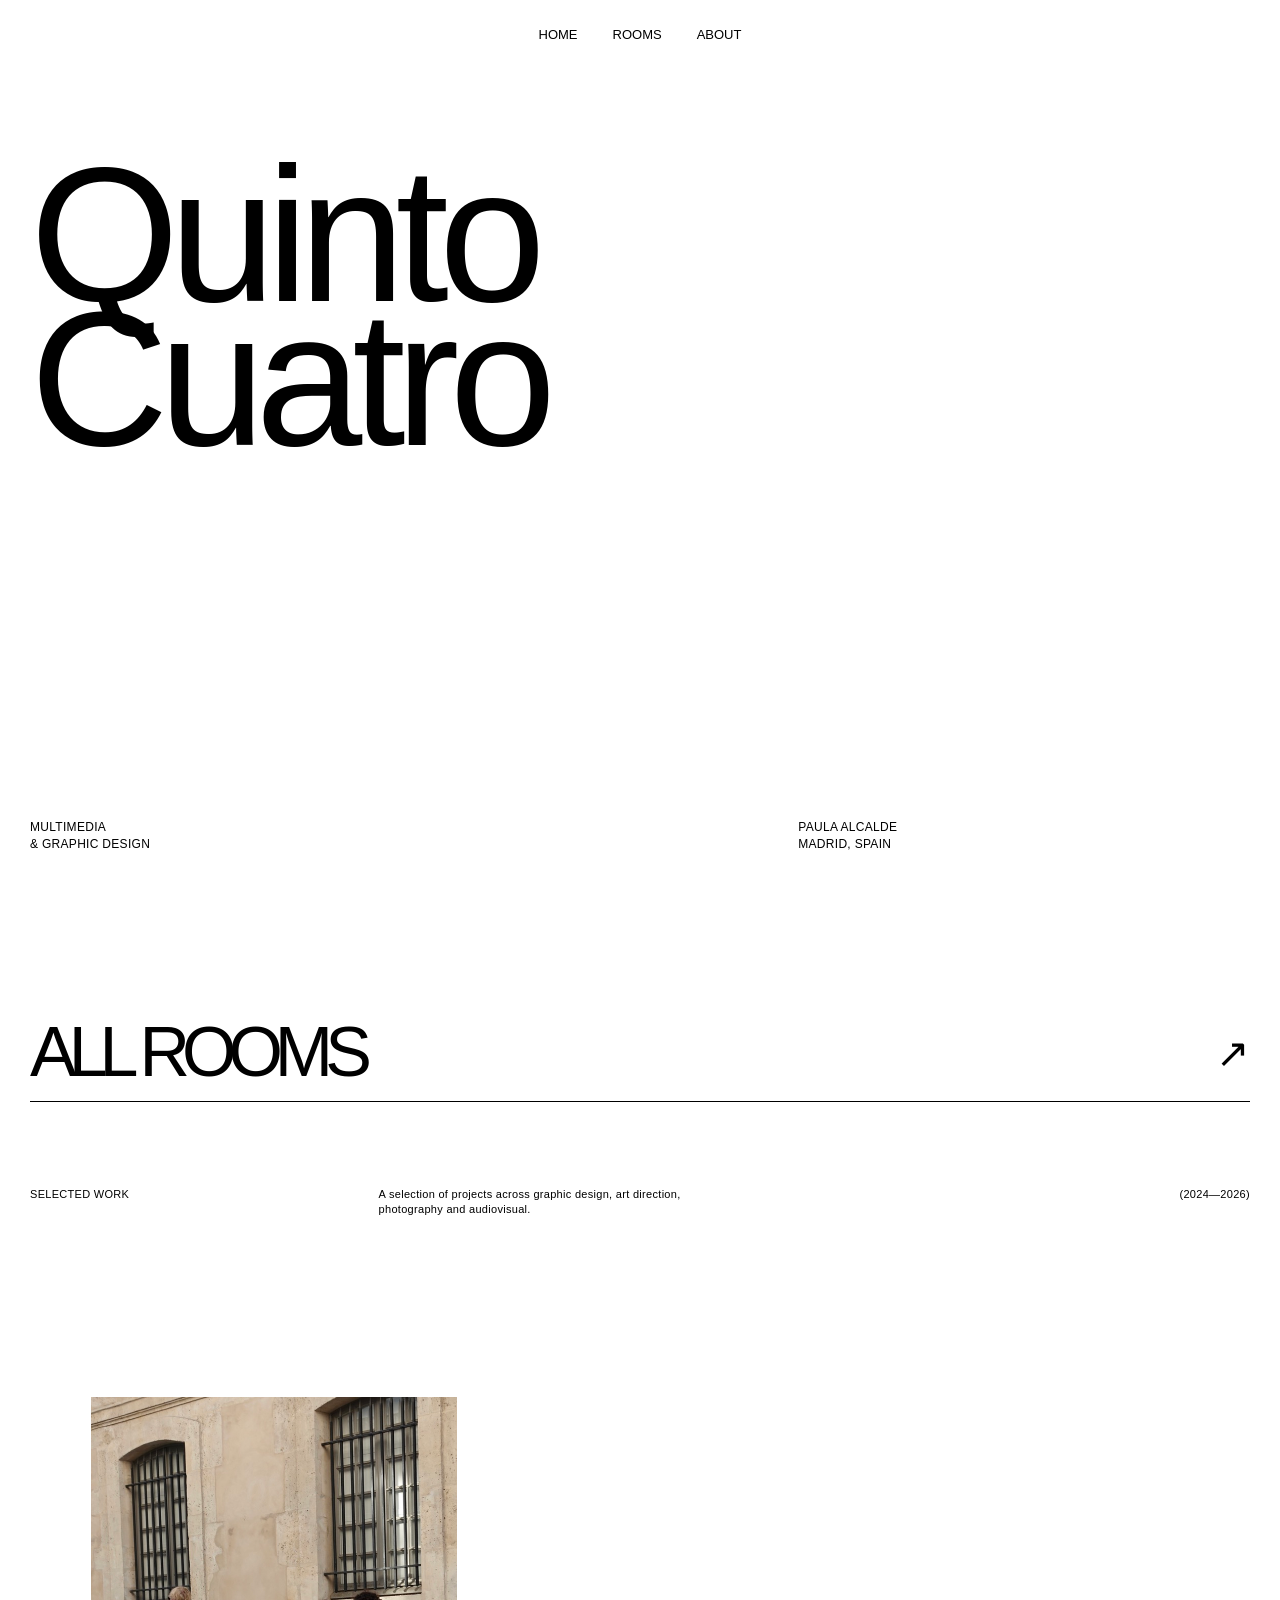
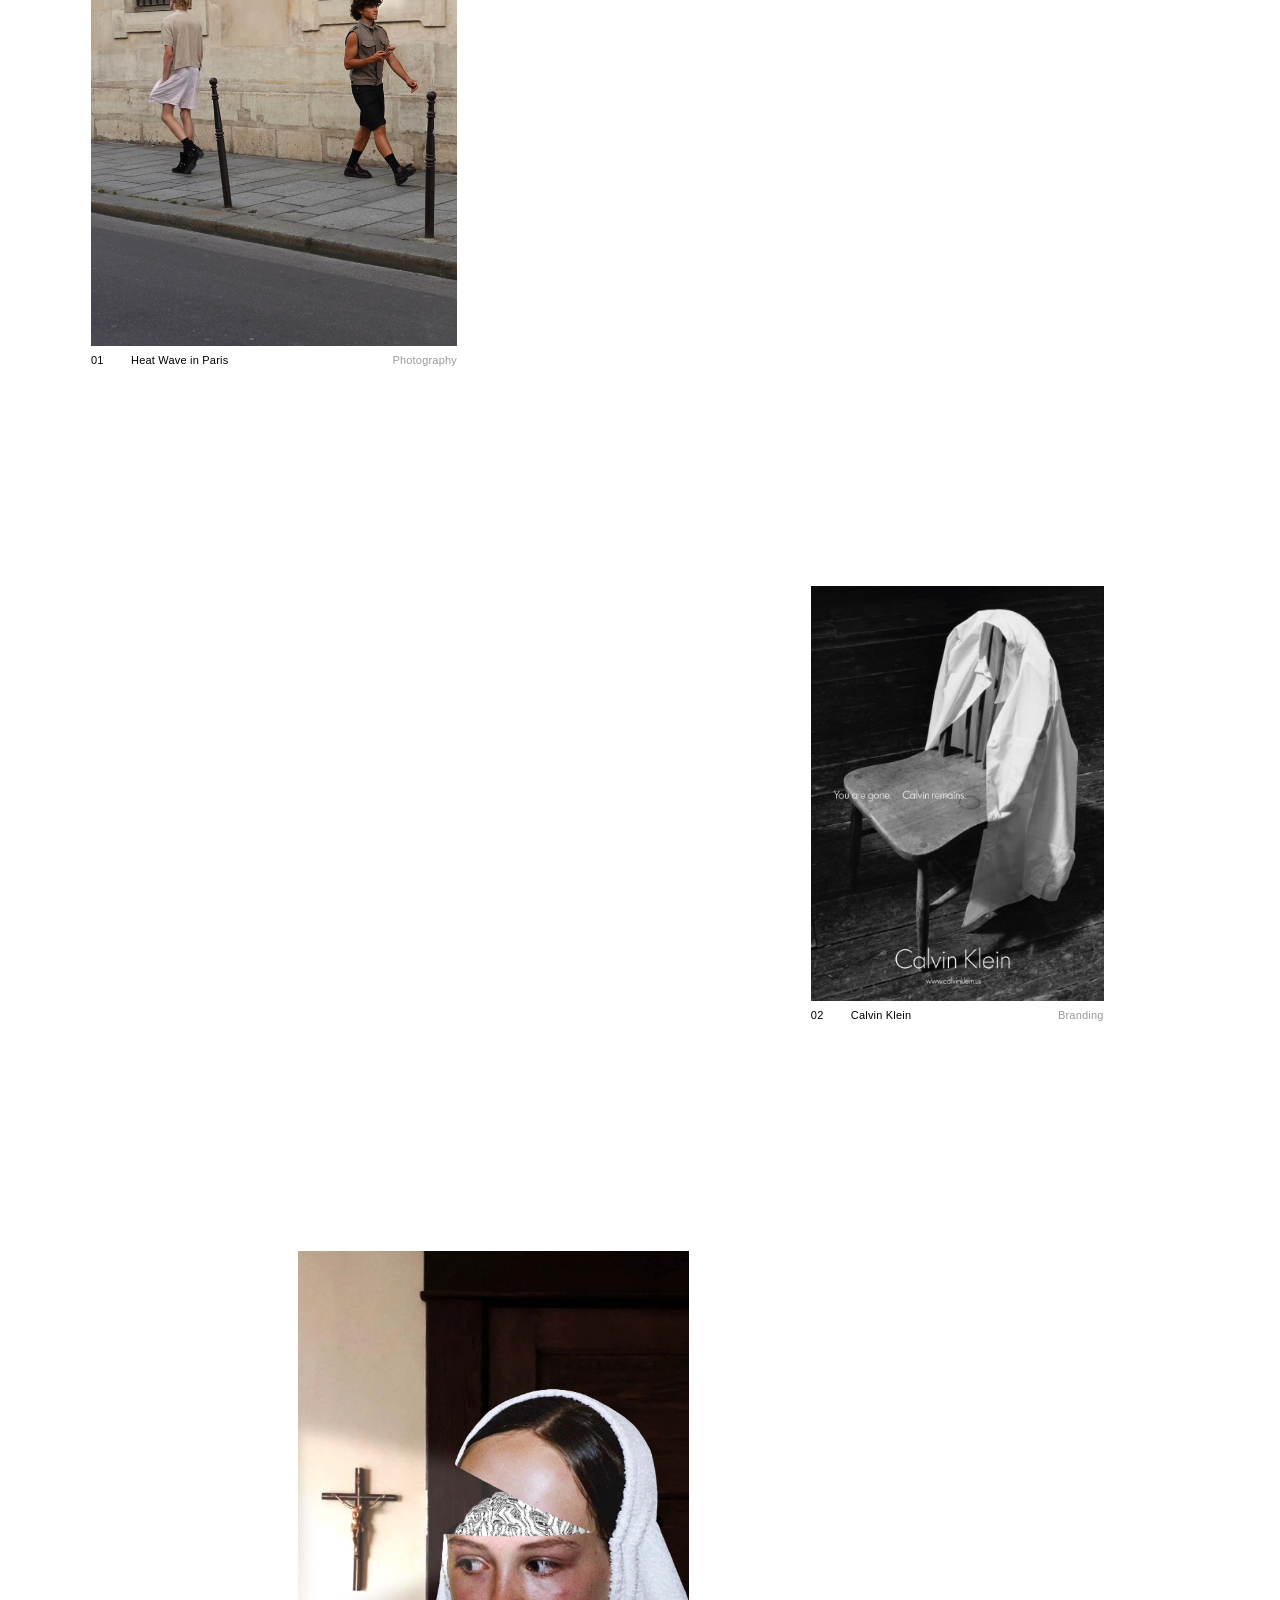
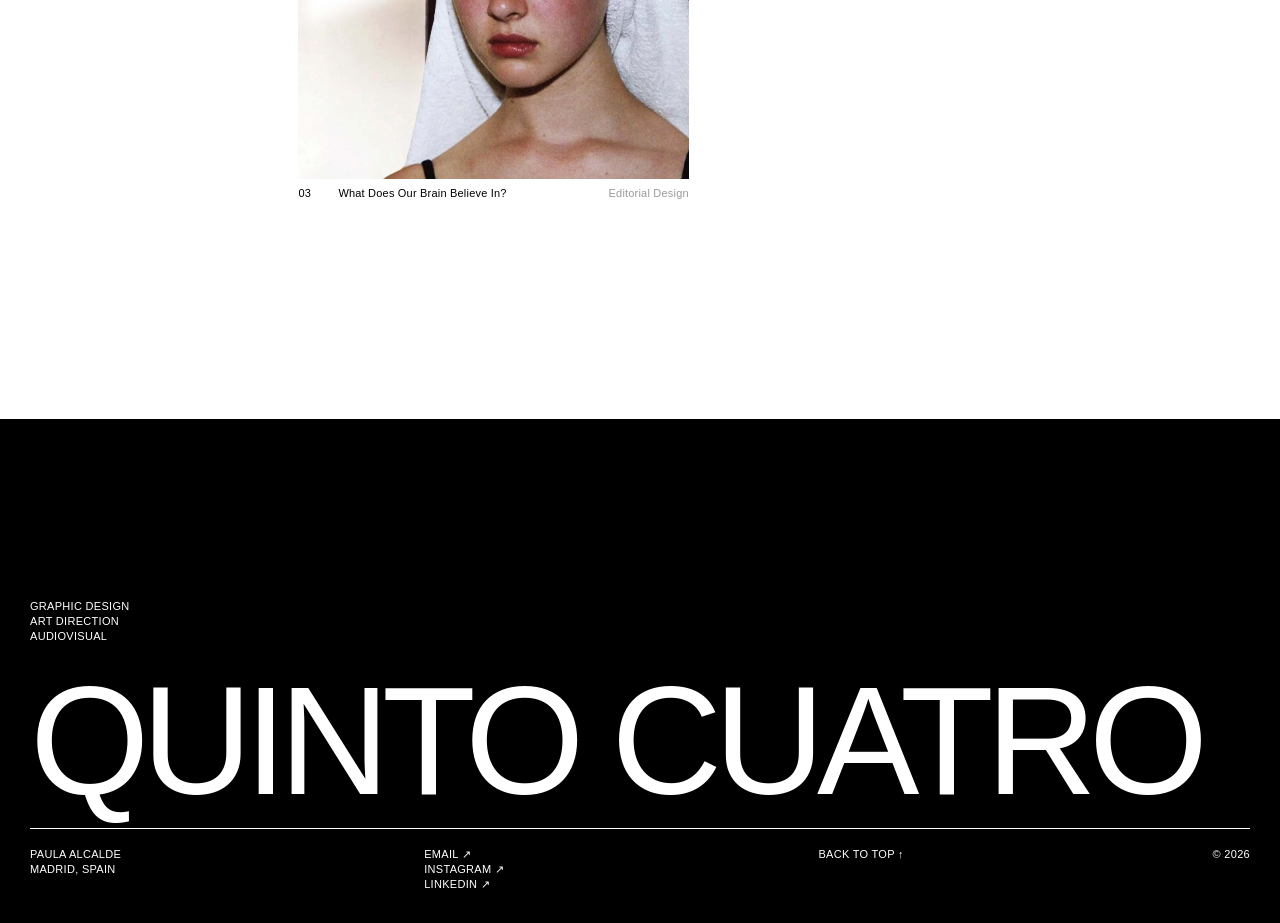
<file: index.html>
<!DOCTYPE html>
<html lang="en">
<head>
    <meta charset="UTF-8">
    <meta name="viewport" content="width=device-width, initial-scale=1.0">
    <title>Quinto Cuatro </title>

    <link rel="stylesheet" href="css/style.css">

</head>
<body>

    <div class="menu">

        <nav>
            <ul>
                <li><a href="index.html">HOME</a></li>
                <li><a href="rooms.html">ROOMS</a></li>
                <li><a href="about.html">ABOUT</a></li>
            </ul>
        </nav>
    </div> 

    <section class="home-hero">

        <div class="home-hero-title">
            <h1>Quinto<br>Cuatro</h1>
        </div>

        <div class="home-hero-bottom">

            <div class="home-description">
                <p>
                    Multimedia<br>
                    & Graphic Design<br>
                </p>
            </div>


            <div class="home-location">
                <p>
                    PAULA ALCALDE<br>
                    MADRID, SPAIN
                </p>
            </div>

        </div>

    </section>


    <!-- SELECTED WORK -->



    <section class="all-work">

        <a href="rooms.html">
            ALL ROOMS
            <span>↗</span>
        </a>

    </section>

    <section class="home-work">


        <div class="work-intro">
            <p>SELECTED WORK</p>

            <p class="work-intro-text">
                A selection of projects across graphic design,
                art direction, photography and audiovisual.
            </p>

            <p>(2024—2026)</p>
        </div>


        <!-- PROYECTO 01 -->

        <a href="cinema-church.html" class="home-project project-large">

            <img src="gallery/fotografia 1.jpeg" alt="Cinema Is My Church">

            <div class="home-project-info">
                <span>01</span>
                <span>Heat Wave in Paris</span>
                <span>Photography</span>
            </div>

        </a>


        <!-- PROYECTO 02 -->

        <a href="moco.html" class="home-project project-small-right">

            <img src="gallery/cartelería 5.jpeg" alt="Moco Museum">

            <div class="home-project-info">
                <span>02</span>
                <span>Calvin Klein</span>
                <span>Branding</span>
            </div>

        </a>


        <!-- PROYECTO 03 -->

        <a href="claudio.html" class="home-project project-medium-left">

            <img src="gallery/collage 1.jpeg" alt="Claudio">

            <div class="home-project-info">
                <span>03</span>
                <span>What Does Our Brain Believe In?</span>
                <span>Editorial Design</span>
            </div>

        </a>

    </section>






    <footer class="footer">

        <div class="footer-top">

            <p class="footer-small">
                GRAPHIC DESIGN<br>
                ART DIRECTION<br>
                AUDIOVISUAL
            </p>

            <h2>QUINTO CUATRO</h2>

        </div>


        <div class="footer-bottom">

            <div class="footer-location">
                <p>
                    PAULA ALCALDE<br>
                    MADRID, SPAIN
                </p>
            </div>

            <div class="footer-contact">
                <a href="mailto:tuemail@gmail.com">EMAIL ↗</a>
                <a href="#">INSTAGRAM ↗</a>
                <a href="#">LINKEDIN ↗</a>
            </div>

            <div class="footer-back">
                <a href="#">BACK TO TOP ↑</a>
            </div>

            <div class="footer-year">
                <p>© 2026</p>
            </div>

        </div>

    </footer>
    
</body>
</html>
</file>
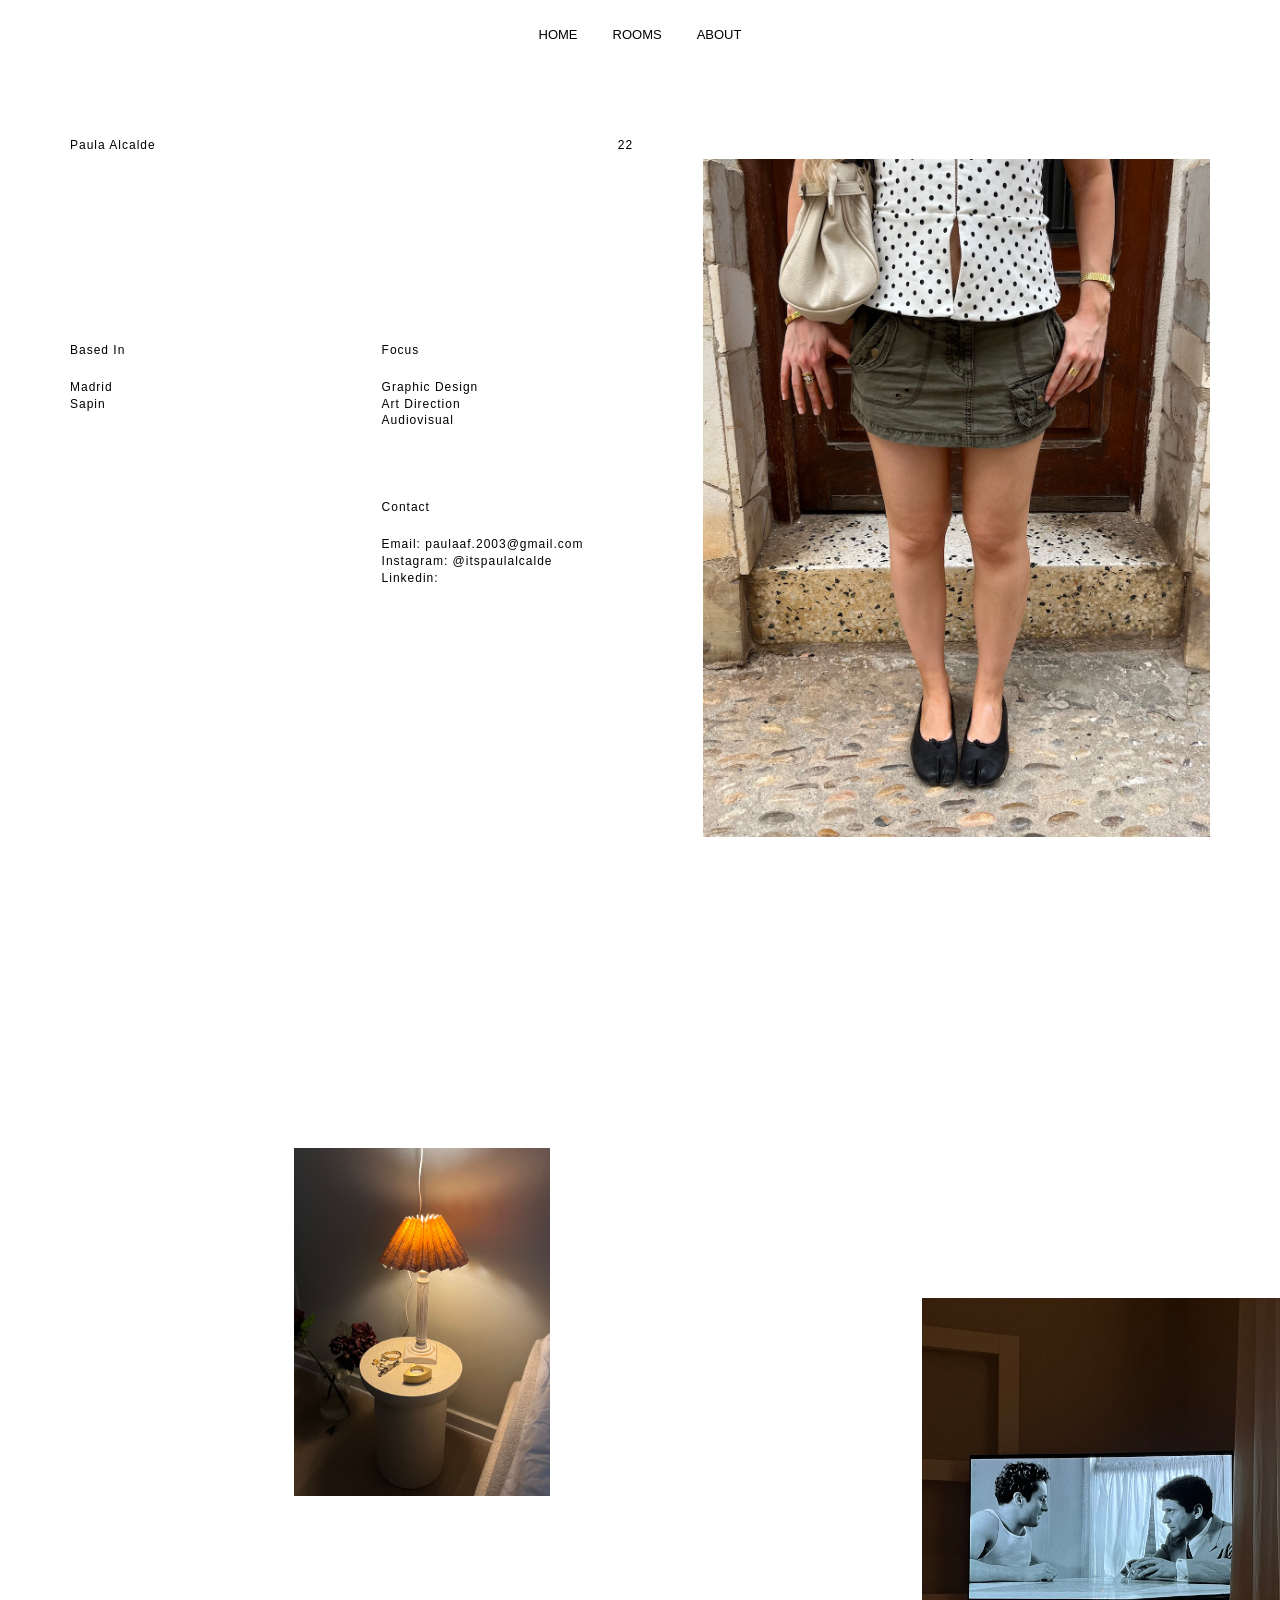
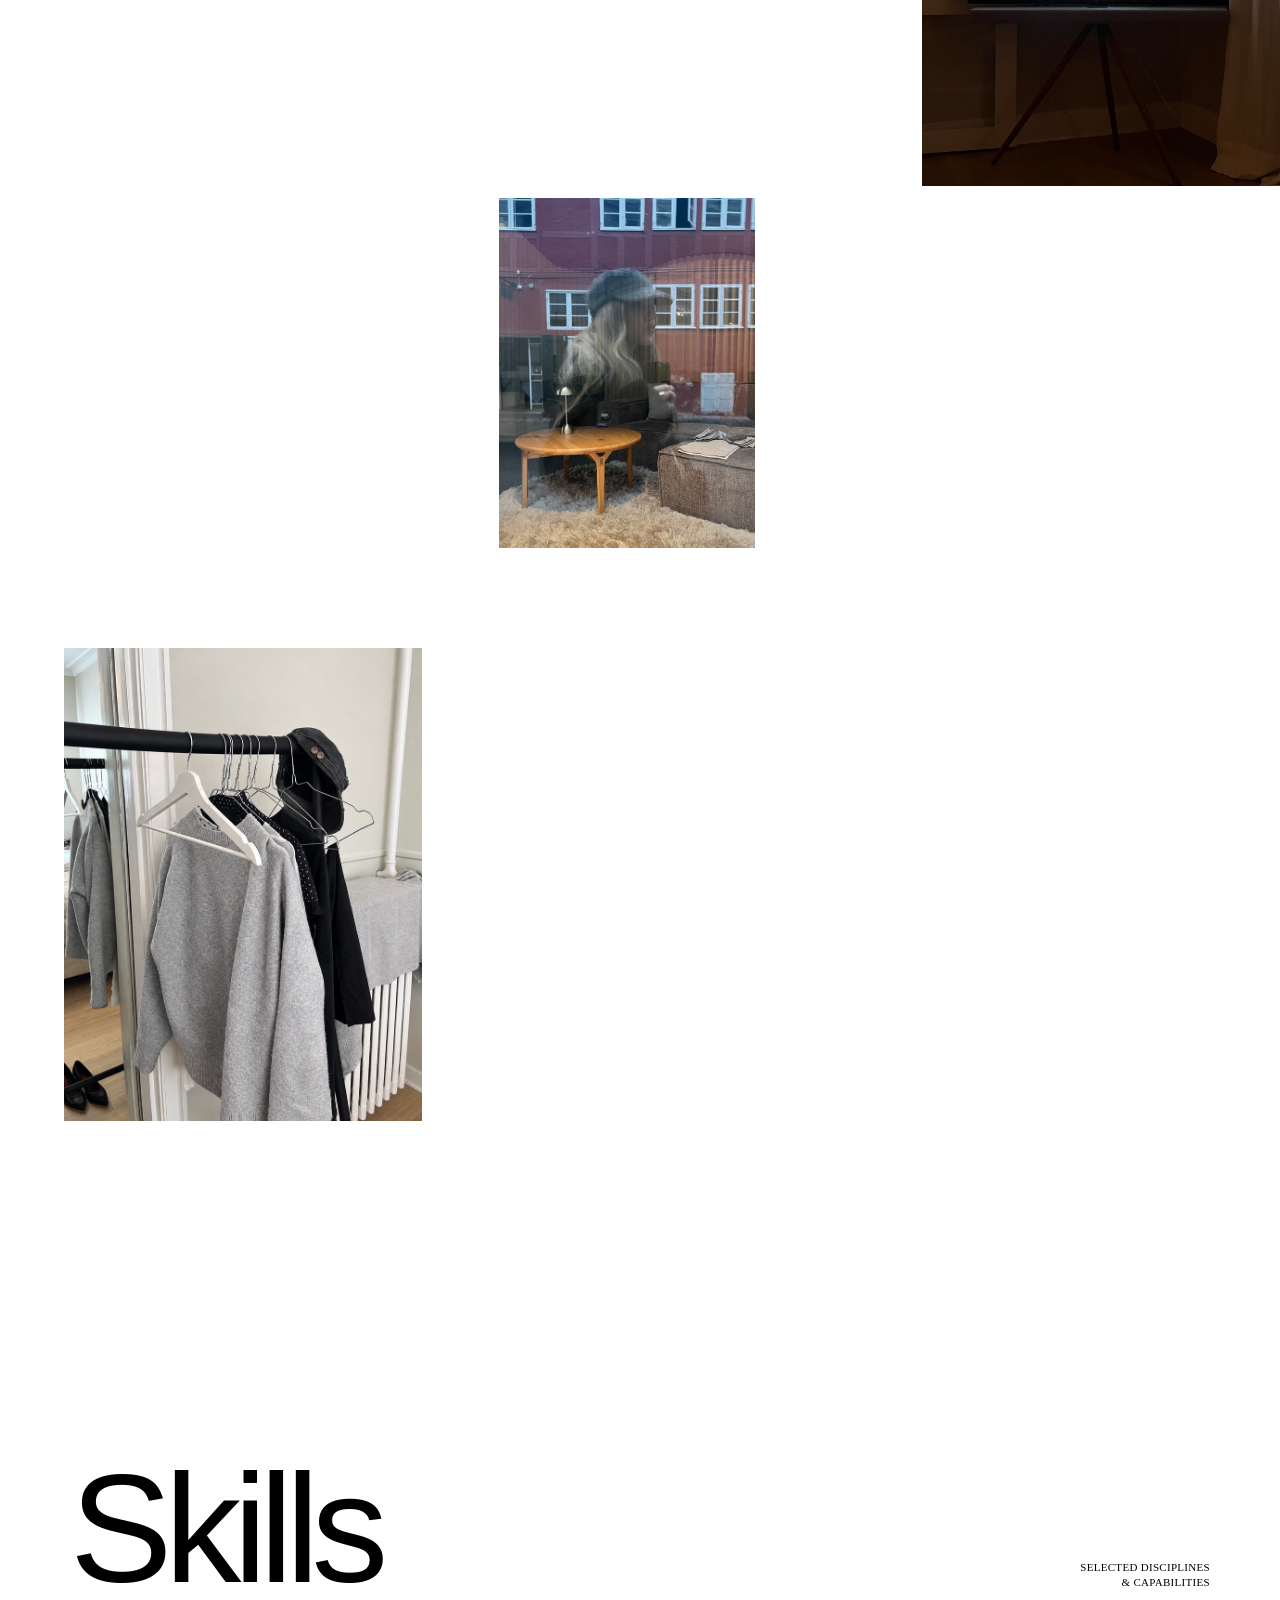
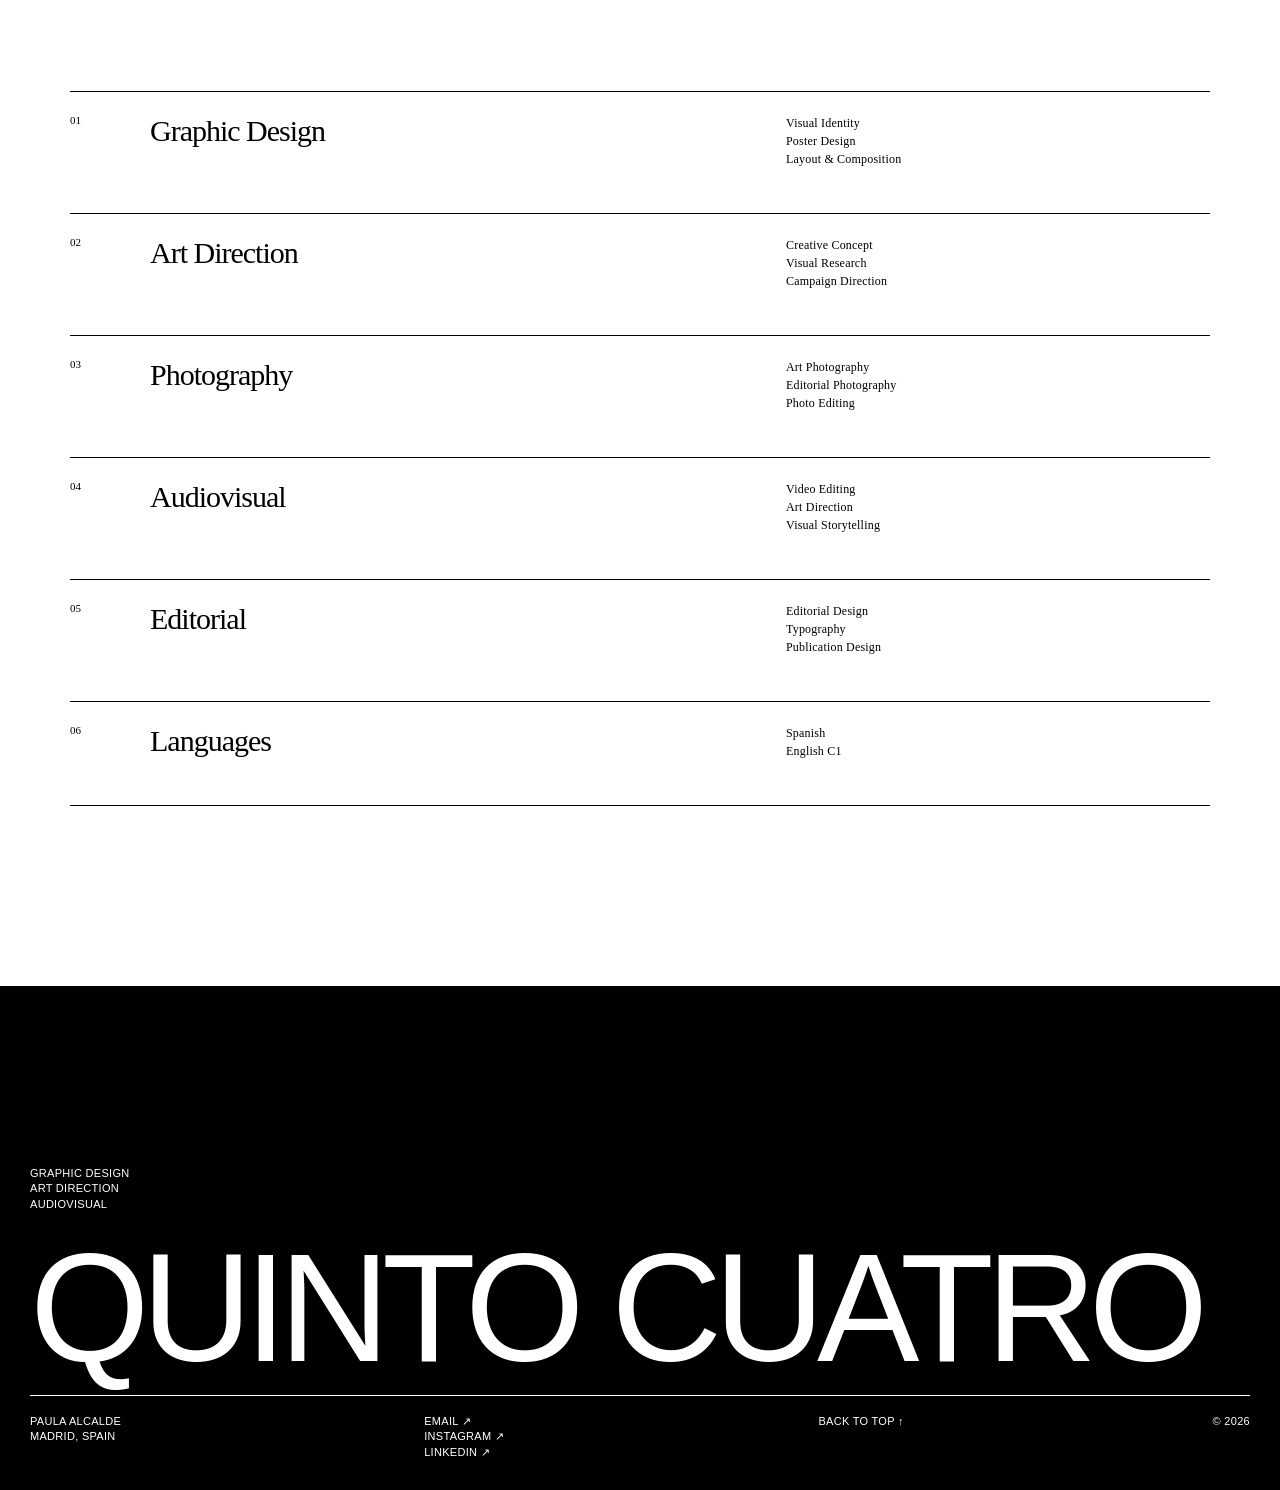
<file: about.html>
<!DOCTYPE html>
<html lang="en">
<head>
    <meta charset="UTF-8">
    <meta name="viewport" content="width=device-width, initial-scale=1.0">
    <title>Quinto Cuatro</title>

    <link rel="stylesheet" href="css/style.css">


    <!--Google Fonts-->
    
    
    <!--Iconos Font Awesome-->
    
</head>
<body>

    <div class="menu">

        <nav>
            <ul>
                <li><a href="index.html">HOME</a></li>
                <li><a href="rooms.html">ROOMS</a></li>
                <li><a href="about.html">ABOUT</a></li>
            </ul>
        </nav>
    </div> 

    <section class="about-hero">

        <!-- COLUMNA IZQUIERDA -->
        <div class="about-info">

            <div class="about-top">
                <p>Paula Alcalde</p>
                <p>22 </p>
            </div>

            <div class="about-details">

                <div class="about-block">
                    <p class="about-label">Based In</p>
                    <p>
                        Madrid <br>
                        Sapin
                    </p>
                </div>

                <div class="about-block">
                    <p class="about-label">Focus</p>
                    <p>
                        Graphic Design<br>
                        Art Direction<br>
                        Audiovisual
                    </p>
                </div>

                <div class="about-block contact">
                    <p class="about-label">Contact</p>
                    <p>
                        Email: paulaaf.2003@gmail.com <br>
                        Instagram: @itspaulalcalde <br>
                        Linkedin: 
                    </p>
                </div>

            </div>

        </div>


        <!-- COLUMNA DERECHA -->
        <div class="about-photo">
            <img src="gallery/paula 1.jpeg" alt="About">
        </div>

    </section>

    <!-- GALERÍA ABOUT -->
    <section class="about-gallery">

        <div class="gallery-photo photo-1">
            <img src="gallery/paula 2.jpeg" alt="">
        </div>

        <div class="gallery-photo photo-2">
            <img src="gallery/paula 3.jpeg" alt="">
        </div>

        <div class="gallery-photo photo-3">
            <img src="gallery/paula 4.jpeg">
        </div>

        <div class="gallery-photo photo-5">
            <img src="gallery/paula 5 .jpeg" alt="">
        </div>

    </section>


    <section class="skills">

        <div class="skills-header">
            <h2>Skills</h2>

            <p>
                SELECTED DISCIPLINES<br>
                & CAPABILITIES
            </p>
        </div>


        <div class="skills-list">

            <div class="skill-row">
                <span class="skill-number">01</span>

                <h3>Graphic Design</h3>

                <p>
                    Visual Identity<br>
                    Poster Design<br>
                    Layout & Composition
                </p>
            </div>


            <div class="skill-row">
                <span class="skill-number">02</span>

                <h3>Art Direction</h3>

                <p>
                    Creative Concept<br>
                    Visual Research<br>
                    Campaign Direction
                </p>
            </div>


            <div class="skill-row">
                <span class="skill-number">03</span>

                <h3>Photography</h3>

                <p>
                    Art Photography<br>
                    Editorial Photography<br>
                    Photo Editing
                </p>
            </div>


            <div class="skill-row">
                <span class="skill-number">04</span>

                <h3>Audiovisual</h3>

                <p>
                    Video Editing<br>
                    Art Direction<br>
                    Visual Storytelling
                </p>
            </div>


            <div class="skill-row">
                <span class="skill-number">05</span>

                <h3>Editorial</h3>

                <p>
                    Editorial Design<br>
                    Typography<br>
                    Publication Design
                </p>
            </div>

             <div class="skill-row">
                <span class="skill-number">06</span>

                <h3>Languages</h3>

                <p>
                    Spanish<br>
                    English C1<br>
                </p>
            </div>

        </div>

    </section>


    <footer class="footer">

        <div class="footer-top">

            <p class="footer-small">
                GRAPHIC DESIGN<br>
                ART DIRECTION<br>
                AUDIOVISUAL
            </p>

            <h2>QUINTO CUATRO</h2>

        </div>


        <div class="footer-bottom">

            <div class="footer-location">
                <p>
                    PAULA ALCALDE<br>
                    MADRID, SPAIN
                </p>
            </div>

            <div class="footer-contact">
                <a href="mailto:tuemail@gmail.com">EMAIL ↗</a>
                <a href="#">INSTAGRAM ↗</a>
                <a href="#">LINKEDIN ↗</a>
            </div>

            <div class="footer-back">
                <a href="#">BACK TO TOP ↑</a>
            </div>

            <div class="footer-year">
                <p>© 2026</p>
            </div>

        </div>

    </footer>
    

</body>
</html>
</file>
<file: css/style.css>
* {
    margin: 0;
    padding: 0;
    box-sizing: border-box;
}

html,
body {
    width: 100%;
    max-width: 100%;
    overflow-x: hidden;
}


/* MENU */


.menu {
    width: 100%;

    display: flex;
    justify-content: center;
    align-items: center;

    padding: 25px 30px;

    background-color: white;

    position: relative;
    z-index: 1000;
}


.logo {
    font-family: Arial, Helvetica, sans-serif;

    font-size: 13px;
    font-weight: 500;

    letter-spacing: -0.2px;

    color: black;
    text-decoration: none;
}


.menu nav ul {
    display: flex;
    justify-content: center;
    align-items: center;
    gap: 35px;

    margin: 0;
    padding: 0;

    list-style: none;
}

.menu nav a {
    position: relative;

    font-family: Arial, Helvetica, sans-serif;

    font-size: 13px;
    font-weight: 400;

    color: black;
    text-decoration: none;

    transition: opacity 0.3s ease;
}

.menu nav a:hover {
    opacity: 0.4;
}





/* HOME */

.home-hero {
    min-height: calc(100vh - 65px);
    padding: 35px 30px 50px;

    display: flex;
    flex-direction: column;
    justify-content: space-between;

    background-color: white;
}

.home-hero-title {
    margin-top: 60px;
}

.home-hero-title h1 {
    margin: 0;

    font-family: "Helvetica Neue", Helvetica, Arial, sans-serif;

    font-size: clamp(90px, 15vw, 220px);
    font-weight: 500;

    line-height: 0.75;
    letter-spacing: -10px;
}

.home-hero-bottom {
    width: 100%;
    display: grid;

    grid-template-columns: 1fr 1.7fr 1fr;

    align-items: end;
    gap: 50px;

    margin-top: 90px;
}

.home-description {
    font-family: "Helvetica Neue", Helvetica, Arial, sans-serif;

    font-size: 12px;
    line-height: 1.4;
    letter-spacing: 0.3px;

    text-transform: uppercase;
}


.home-featured {
    width: 100%;
}

.home-featured img {
    width: 100%;
    height: auto;

    display: block;
}

.home-caption {
    display: flex;
    justify-content: space-between;

    margin-top: 7px;

    font-family: "Helvetica Neue", Helvetica, Arial, sans-serif;

    font-size: 11px;
    letter-spacing: 0.3px;
}


.home-location {
    width: 100%;
    display: flex;
    justify-content: flex-end;
    align-items: flex-end;

    font-family: "Helvetica Neue", Helvetica, Arial, sans-serif;

    font-size: 12px;
    line-height: 1.4;
    letter-spacing: 0.3px;

    text-transform: uppercase;
}



.home-work {
    padding: 5px 30px 220px;

    background-color: white;

    font-family: "Helvetica Neue", Helvetica, Arial, sans-serif;
}


.work-intro {
    display: grid;
    grid-template-columns: 1fr 1.5fr 1fr;

    margin-bottom: 180px;

    font-size: 11px;
    line-height: 1.4;
    letter-spacing: 0.3px;
}

.work-intro-text {
    max-width: 320px;
}

.work-intro p:last-child {
    text-align: right;
}

.home-project {
    display: block;

    color: black;
    text-decoration: none;
}

.home-project img {
    display: block;

    width: 100%;
    height: auto;

    transition: opacity 0.4s ease;
}

.home-project:hover img {
    opacity: 0.75;
}


.home-project-info {
    display: grid;
    grid-template-columns: 40px 1fr auto;

    margin-top: 8px;

    font-size: 11px;
    letter-spacing: 0.2px;
}

.home-project-info span:last-child {
    color: #999;
}


.project-large {
    width: 30%;

    margin-left: 5%;
    margin-bottom: 220px;
}


.project-small-right {
    width: 24%;

    margin-left: auto;
    margin-right: 12%;
    margin-bottom: 230px;
}

.project-medium-left {
    width: 32%;

    margin-left: 22%;
}



.all-work {
    width: 100%;
    padding: 120px 30px 80px;

    background-color: white;

    font-family: "Helvetica Neue", Helvetica, Arial, sans-serif;
}


.all-work p {
    margin: 0 0 30px;

    font-size: 11px;
    font-weight: 400;
    letter-spacing: 0.3px;

    text-transform: uppercase;
}

.all-work a {
    width: 100%;

    display: flex;
    justify-content: space-between;
    align-items: flex-end;

    padding-bottom: 18px;

    border-bottom: 1px solid black;

    color: black;
    text-decoration: none;

    font-size: clamp(70px, 12vw, 20px);
    font-weight: 500;

    line-height: 0.85;
    letter-spacing: -8px;
}

.all-work a span {
    font-size: 40px;
    font-weight: 400;

    line-height: 1;
    letter-spacing: 0;

    margin-bottom: 10px;

    transition: transform 0.3s ease;
}


.all-work a:hover span {
    transform: translate(8px, -8px);
}




/* ROOMS */

.rooms {
    padding: 70px 15px 100px;
    background-color: white;
}

.rooms-title {
    font-size: clamp(80px, 12vw, 190px);
    font-weight: 500;
    line-height: 0.9;
    letter-spacing: -8px;

    margin: 0 0 120px;
}

.rooms-filter {
    display: flex;
    align-items: flex-start;

    margin-bottom: 100px;

    font-size: 14px;
}

.filter-label {
    width: 120px;
}

.filter-options {
    display: flex;
    flex-direction: column;
    align-items: flex-start;
}

.filter-btn {
    border: none;
    background: none;
    padding: 0;

    font-family: inherit;
    font-size: 14px;

    color: black;
    cursor: pointer;

    transition: opacity 0.3s ease;
}

.filter-btn:hover {
    opacity: 0.5;
}

.filter-btn.active {
    color: #999;
}




.projects-grid {
    display: grid;
    grid-template-columns: repeat(4, 1fr);
    gap: 8px;
    align-items: start;
}

.project {
    display: block;
    text-decoration: none;
    color: black;
}

.project img {
    width: 100%;
    height: auto;

    display: block;
}

.project-info {
    display: flex;
    justify-content: space-between;
    align-items: flex-start;

    padding-top: 8px;

    font-size: 12px;
}

.project-info span {
    color: #000000;
}

.project img {
    transition: opacity 0.3s ease;
    width: 100%;
    height: auto;
}

.project:hover img {
    opacity: 0.75;
}




/* ROOMS */

.projects-grid {
    display: grid;
    grid-template-columns: repeat(4, 1fr);
    gap: 8px;
}

.project {
    display: block;
    color: black;
    text-decoration: none;
}

.project img {
    width: 100%;
    aspect-ratio: 1 / 1.1;

    object-fit: cover;
    display: block;

    transition: opacity 0.4s ease;
}

.project:hover img {
    opacity: 0.75;
}

.project-info {
    display: flex;
    justify-content: space-between;

    padding-top: 8px;

    font-size: 12px;
}

.project-info span {
    color: #999;
}


/* ABOUT */

.about-hero {
    min-height: 100vh;

    display: grid;
    grid-template-columns: 1fr 0.9fr;
    gap: 70px;

    padding: 70px;

    color: #000000;
    background-color: #ffffff;
    font-family: "Helvetica Neue", Helvetica, Arial, sans-serif;

}

.about-info {
    display: flex;
    flex-direction: column;
}

.about-top {
    display: flex;
    justify-content: space-between;

    font-size: 12px;
    letter-spacing: 1px;
}

.about-details {
    margin-top: 190px;

    display: grid;
    grid-template-columns: 1fr 1fr;
    gap: 70px 60px;

    font-size: 12px;
    line-height: 1.4;
    letter-spacing: 1px;
}

.about-label {
    margin-bottom: 20px;
}


.contact {
    grid-column: 2;
}

.about-photo {
    display: flex;
    justify-content: center;
    align-items: flex-start;
}

.about-photo img {
    width: auto;
    height: 80vh;
    max-width: 100%;
    object-fit: contain;
}



/* About - Gallery */

.about-gallery {
    position: relative;

    margin-top: 180px;

    width: 100%;
    height: 1800px;

    background-color: #ffffff;
}

.gallery-photo {
    position: absolute;
}

.gallery-photo img {
    display: block;
    width: 100%;
    height: auto;
}

.photo-1 {
    width: 20%;
    top: 0;
    left: 23%;
}

.photo-2 {
    width: 28%;
    top: 150px;
    right: 0;
}

.photo-3 {
    width: 20%;
    top: 650px;
    left: 39%;
}

.photo-4 {
    width: 20%;
    top: 650px;
    left: 61%;
}

.photo-5 {
    width: 28%;
    top: 1100px;
    left: 5%;
}



/* About - Skills */

.skills {
    width: 100%;

    padding: 120px 70px 180px;

    background-color: white;

    font-family: inherit;
}

.skills-header {
    display: flex;
    justify-content: space-between;
    align-items: flex-end;

    margin-bottom: 100px;
}

.skills-header h2 {
    margin: 0;

    font-family: "Helvetica Neue", Helvetica, Arial, sans-serif;

    font-size: clamp(80px, 12vw, 190px);
    font-weight: 500;

    line-height: 0.8;
    letter-spacing: -8px;
}

.skills-header p {
    margin: 0;

    font-size: 11px;
    font-weight: 400;

    line-height: 1.4;
    letter-spacing: 0.3px;

    text-align: right;
}

.skills-list {
    width: 100%;

    border-top: 1px solid black;
}

.skill-row {
    display: grid;

    grid-template-columns: 80px 1.5fr 1fr;

    align-items: start;

    padding: 22px 0 45px;

    border-bottom: 1px solid black;
}

.skill-number {
    font-size: 11px;
}

.skill-row h3 {
    margin: 0;

    font-size: 30px;
    font-weight: 400;

    letter-spacing: -1px;
}

.skill-row p {
    margin: 0;

    font-size: 12px;
    font-weight: 400;

    line-height: 1.5;
    letter-spacing: 0.2px;
}





/* FOOTER */

.footer {
    width: 100%;

    padding: 180px 30px 30px;

    background-color: #000000;
    color: rgb(255, 255, 255);

    font-family: "Helvetica Neue", Helvetica, Arial, sans-serif;
}

.footer-top {
    position: relative;

    border-bottom: 1px solid rgb(255, 255, 255);

    padding-bottom: 25px;
}

.footer-small {
    margin-bottom: 35px;

    font-size: 11px;
    font-weight: 400;

    line-height: 1.4;
    letter-spacing: 0.3px;
}

.footer-top h2 {
    margin: 0;

    font-family: "Helvetica Neue", Helvetica, Arial, sans-serif;

    font-size: clamp(70px, 12vw, 185px);
    font-weight: 500;

    line-height: 0.8;
    letter-spacing: -8px;
}

.footer-bottom {
    display: grid;
    grid-template-columns: 1fr 1fr 1fr auto;

    align-items: start;
    gap: 40px;

    padding-top: 18px;

    font-size: 11px;
    line-height: 1.4;
    letter-spacing: 0.3px;
}

.footer a {
    color: rgb(255, 255, 255);
    text-decoration: none;
}

.footer-contact {
    display: flex;
    flex-direction: column;
    align-items: flex-start;
}

.footer-contact a,
.footer-back a {
    transition: opacity 0.3s ease;
}

.footer-contact a:hover,
.footer-back a:hover {
    opacity: 0.4;
}

.footer-back {
    text-align: left;
}

.footer-year {
    text-align: right;
}
</file>
